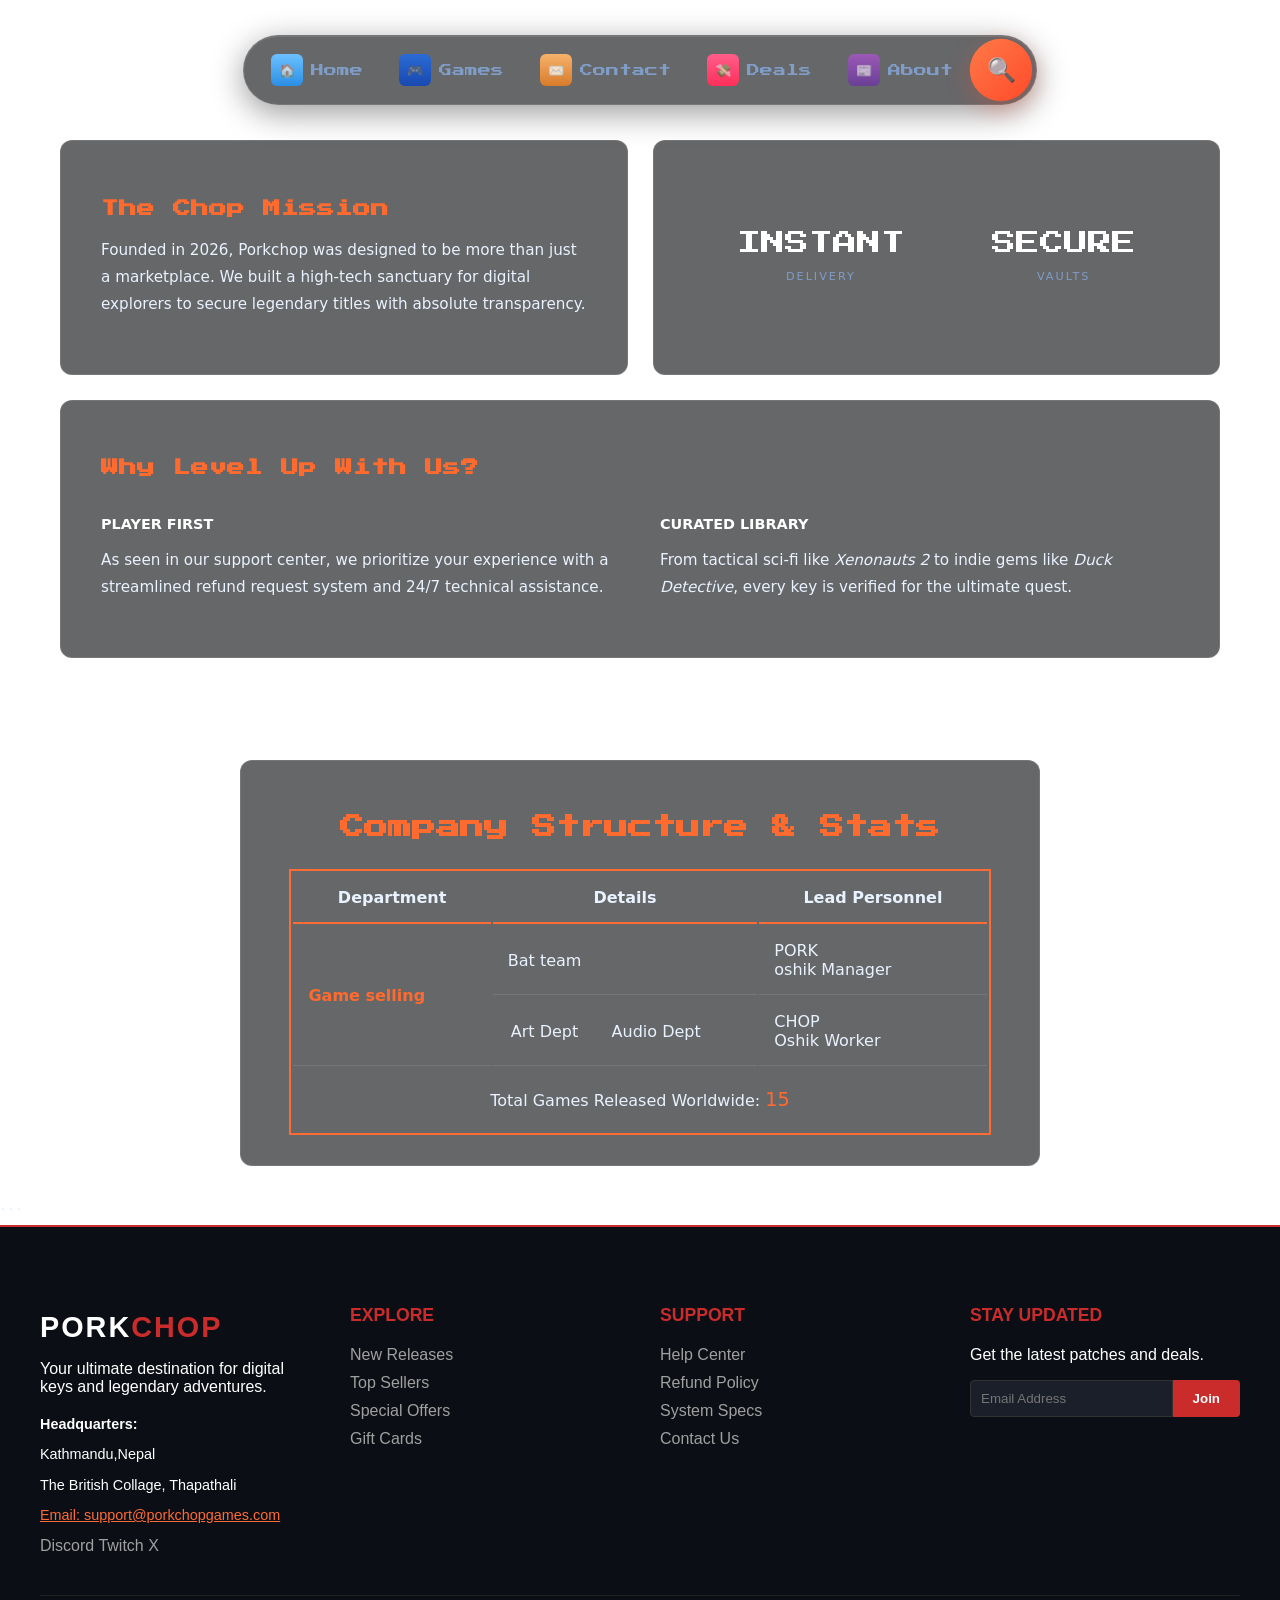
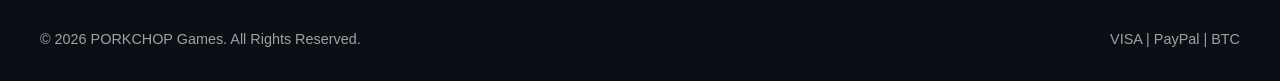
<file: html/about.html>
<!doctype html>
<html lang="en">
  <head>
    <meta charset="UTF-8" />
    <meta name="viewport" content="width=device-width, initial-scale=1.0" />
    <title>Document</title>
    <link rel="stylesheet" href="../css/style.css" />
    <link rel="stylesheet" href="../css/about.css" />
    <link rel="icon" type="image/png" href="../pic-video/logo.png" />
  </head>
  <body>
    <header class="navbar-wrapper">
      <nav class="platform-nav" aria-label="Main">
        <div class="fixed-logo">
          <a href="index.html">
            <img src="../pic-video/logo.png" alt="Logo" class="logo-img" />
          </a>
        </div>
        <a class="platform-item" href="index.html" title="Home">
          <span class="platform-icon ico-home">🏠</span>
          <span class="label">Home</span>
        </a>
        <a class="platform-item" href="gallery.html" title="Games">
          <span class="platform-icon ico-games">🎮</span>
          <span class="label">Games</span>
        </a>
        <a class="platform-item" href="contact.html" title="Contact">
          <span class="platform-icon ico-contact">✉️</span>
          <span class="label">Contact</span>
        </a>
        <a class="platform-item" href="News.html" title="Deals">
          <span class="platform-icon ico-deals">💸</span>
          <span class="label">Deals</span>
        </a>
        <a class="platform-item" href="about.html" title="About">
          <span class="platform-icon ico-upcoming">📰</span>
          <span class="label">About</span>
        </a>

        <div class="search-wrap">
          <button class="search-btn" id="searchBtn">🔍</button>
        </div>
      </nav>
    </header>
    <main class="main-content">
      <div class="about-grid">
        <div class="glass-card">
          <h3>The Chop Mission</h3>
          <p>
            Founded in 2026, Porkchop was designed to be more than just a
            marketplace. We built a high-tech sanctuary for digital explorers to
            secure legendary titles with absolute transparency.
          </p>
        </div>

        <div class="glass-card stats-box">
          <div class="stat">
            <span class="number">INSTANT</span>
            <span class="label">Delivery</span>
          </div>
          <div class="stat">
            <span class="number">SECURE</span>
            <span class="label">Vaults</span>
          </div>
        </div>

        <div class="glass-card full-width">
          <h3>Why Level Up With Us?</h3>
          <div class="features-list">
            <div class="feature-item">
              <h4>Player First</h4>
              <p>
                As seen in our support center, we prioritize your experience
                with a streamlined refund request system and 24/7 technical
                assistance.
              </p>
            </div>
            <div class="feature-item">
              <h4>Curated Library</h4>
              <p>
                From tactical sci-fi like <em>Xenonauts 2</em> to indie gems
                like <em>Duck Detective</em>, every key is verified for the
                ultimate quest.
              </p>
            </div>
          </div>
        </div>
      </div>
    </main>
    <div
      class="glass-card"
      style="max-width: 800px; margin: 40px auto; padding: 30px"
    >
      <h3 style="text-align: center; font-size: 1.5rem; margin-bottom: 30px">
        Company Structure & Stats
      </h3>

      <div style="overflow-x: auto; display: flex; justify-content: center">
        <table
          class="stats-table"
          style="margin: 0 auto; border: 2px solid #ff6b35; width: 95%"
        >
          <thead>
            <tr>
              <th style="border-bottom: 2px solid #ff6b35; padding: 15px">
                Department
              </th>
              <th style="border-bottom: 2px solid #ff6b35; padding: 15px">
                Details
              </th>
              <th style="border-bottom: 2px solid #ff6b35; padding: 15px">
                Lead Personnel
              </th>
            </tr>
          </thead>
          <tbody>
            <tr>
              <td
                rowspan="2"
                style="
                  font-weight: bold;
                  color: var(--accent);
                  border-bottom: 1px solid rgba(255, 255, 255, 0.1);
                  padding: 15px;
                "
              >
                Game selling
              </td>
              <td
                style="
                  border-bottom: 1px solid rgba(255, 255, 255, 0.1);
                  padding: 15px;
                "
              >
                Bat team
              </td>
              <td
                style="
                  border-bottom: 1px solid rgba(255, 255, 255, 0.1);
                  padding: 15px;
                "
              >
                <div class="profile-container">
                  <div class="profile-avatar">PORK</div>
                  <div class="profile-info">
                    <span class="name">oshik </span>
                    <span class="role">Manager</span>
                  </div>
                </div>
              </td>
            </tr>
            <tr>
              <td
                style="
                  border-bottom: 1px solid rgba(255, 255, 255, 0.1);
                  padding: 15px;
                "
              >
                <table class="nested-table" style="width: 100%">
                  <tr>
                    <td>Art Dept</td>
                    <td>Audio Dept</td>
                  </tr>
                </table>
              </td>
              <td
                style="
                  border-bottom: 1px solid rgba(255, 255, 255, 0.1);
                  padding: 15px;
                "
              >
                <div class="profile-container">
                  <div class="profile-avatar">CHOP</div>
                  <div class="profile-info">
                    <span class="name">Oshik</span>
                    <span class="role">Worker</span>
                  </div>
                </div>
              </td>
            </tr>
            <tr>
              <td
                colspan="3"
                class="table-footer-cell"
                style="padding: 20px; text-align: center"
              >
                Total Games Released Worldwide:
                <span style="color: var(--accent); font-size: 1.2rem">15</span>
              </td>
            </tr>
          </tbody>
        </table>
      </div>
    </div>
    ```

    <script>
      /* Your existing Search JS remains exactly the same */
      (function () {
        const searchBtn = document.getElementById("searchBtn");
        let overlay = null;
        function createOverlay() {
          overlay = document.createElement("div");
          overlay.className = "floating-search";
          overlay.innerHTML = `<input type="search" placeholder="Search games..."/><button class="close-btn">✕</button>`;
          document.body.appendChild(overlay);
          const input = overlay.querySelector("input");
          const close = overlay.querySelector(".close-btn");
          setTimeout(() => input.focus(), 120);
          close.addEventListener("click", removeOverlay);
          function onDocClick(e) {
            if (!overlay.contains(e.target) && e.target !== searchBtn)
              removeOverlay();
          }
          document.addEventListener("pointerdown", onDocClick);
          overlay._cleanup = () =>
            document.removeEventListener("pointerdown", onDocClick);
        }
        function removeOverlay() {
          if (!overlay) return;
          overlay.animate([{ opacity: 1 }, { opacity: 0 }], {
            duration: 200,
          }).onfinish = () => {
            if (overlay._cleanup) overlay._cleanup();
            overlay.remove();
            overlay = null;
          };
        }
        searchBtn.addEventListener("click", (e) => {
          e.stopPropagation();
          overlay ? removeOverlay() : createOverlay();
        });
      })();
    </script>

    <footer class="game-footer">
      <div class="footer-container">
        <div class="footer-column brand-section">
          <h2 class="footer-logo">PORK<span>CHOP</span></h2>
          <p>
            Your ultimate destination for digital keys and legendary adventures.
          </p>
          <div class="address-info" style="margin-top: 20px; font-size: 0.9rem">
            <p><strong>Headquarters:</strong></p>
            <p>Kathmandu,Nepal</p>
            <p>The British Collage, Thapathali</p>
            <p style="margin-top: 10px">
              <a
                href="mailto:support@porkchopgames.com"
                style="color: #ff6b35; text-decoration: underline"
                >Email: support@porkchopgames.com</a
              >
            </p>
          </div>

          <div class="social-icons">
            <a href="#">Discord</a>
            <a href="#">Twitch</a>
            <a href="#">X</a>
          </div>
        </div>

        <div class="footer-column">
          <h3>Explore</h3>
          <ul>
            <li><a href="gallery.html">New Releases</a></li>
            <li><a href="gallery.html">Top Sellers</a></li>
            <li><a href="gallery.html">Special Offers</a></li>
            <li><a href="gallery.html">Gift Cards</a></li>
          </ul>
        </div>

        <div class="footer-column">
          <h3>Support</h3>
          <ul>
            <li><a href="contact.html">Help Center</a></li>
            <li><a href="contact.html">Refund Policy</a></li>
            <li><a href="contact.html">System Specs</a></li>
            <li><a href="contact.html">Contact Us</a></li>
          </ul>
        </div>

        <div class="footer-column newsletter">
          <h3>Stay Updated</h3>
          <p>Get the latest patches and deals.</p>
          <form class="subscribe-form">
            <input type="email" placeholder="Email Address" />
            <button type="submit">Join</button>
          </form>
        </div>
      </div>

      <div class="footer-bottom">
        <p>&copy; 2026 PORKCHOP Games. All Rights Reserved.</p>
        <div class="payment-methods">
          <span>VISA</span> | <span>PayPal</span> | <span>BTC</span>
        </div>
      </div>
    </footer>
  </body>
</html>
</file>
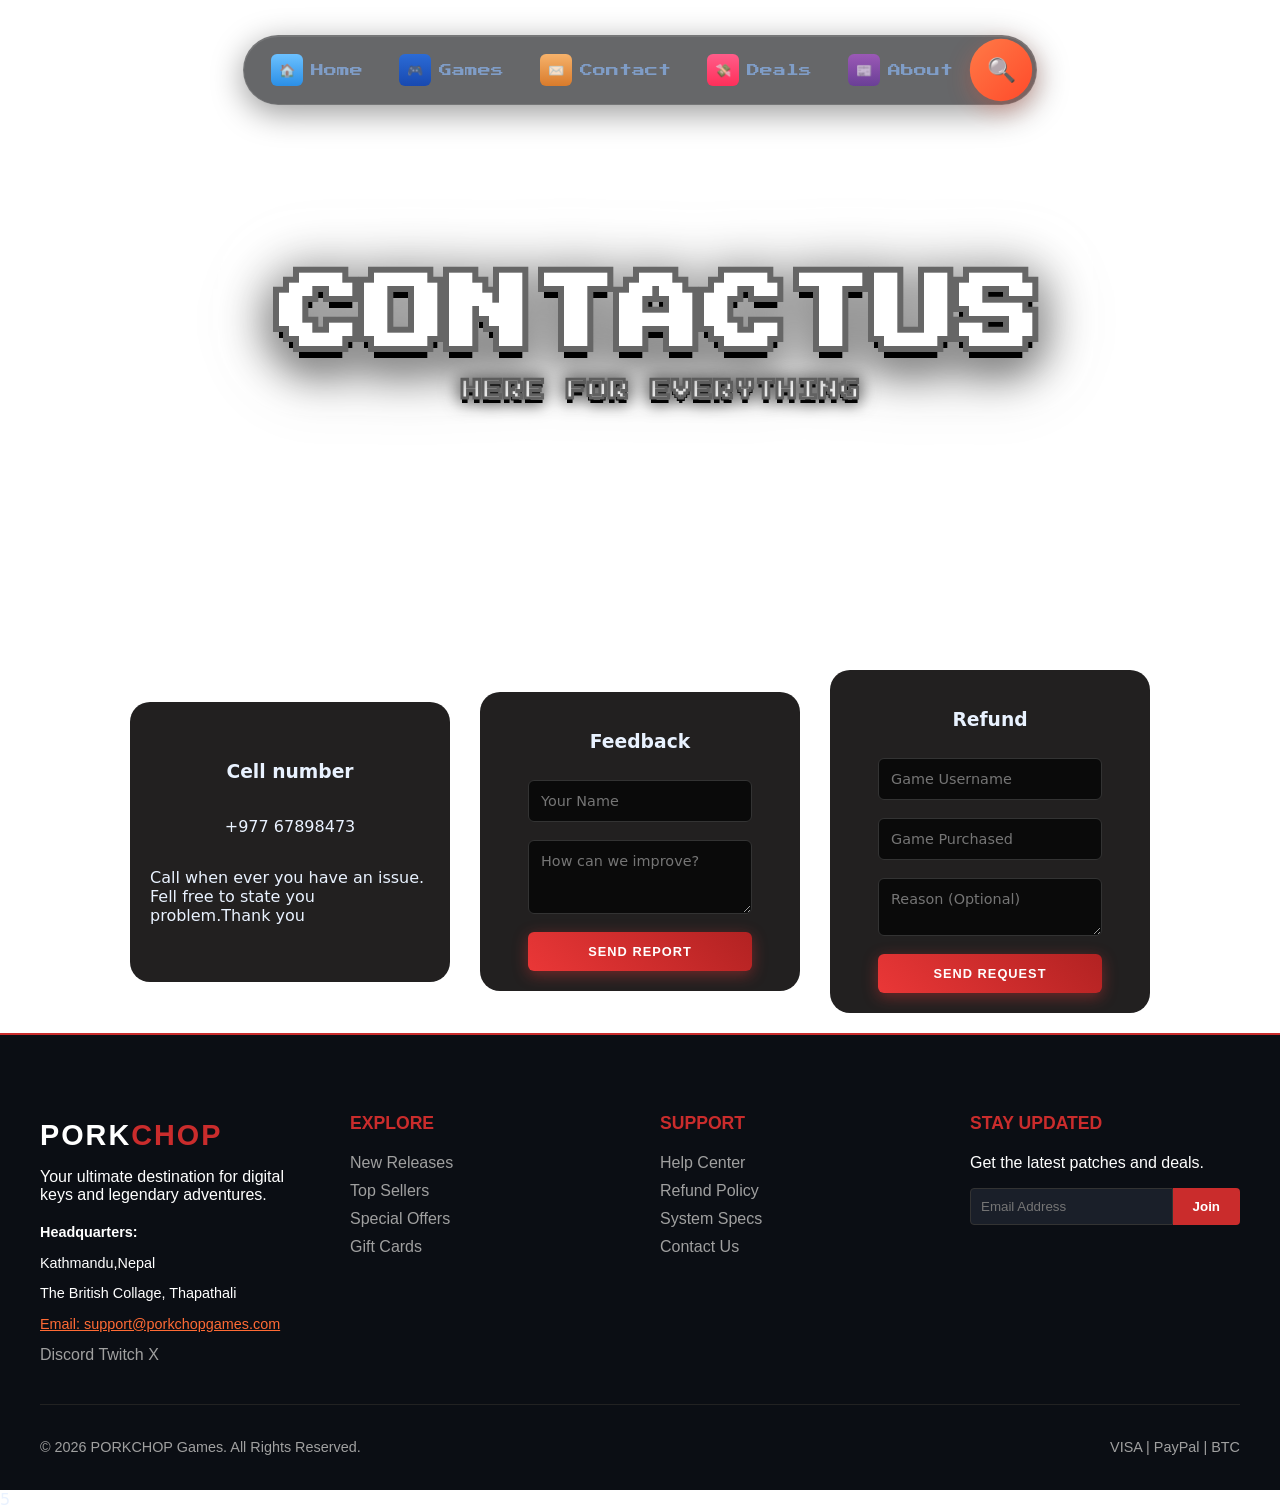
<file: html/contact.html>
<!doctype html>
<html lang="en">
  <head>
    <meta charset="UTF-8" />
    <meta name="viewport" content="width=device-width, initial-scale=1.0" />
    <title>Document</title>
    <link rel="stylesheet" href="../css/style.css" />
    <link rel="stylesheet" href="../css/contact.css">
    <link rel="icon" type="image/png" href="../pic-video/logo.png" />

  </head>
  <body>

    <header class="navbar-wrapper">
      <nav class="platform-nav" aria-label="Main">
        <div class="fixed-logo">
          <a href="index.html">
            <img src="../pic-video/logo.png" alt="Logo" class="logo-img" />
          </a>
        </div>
        <a class="platform-item" href="index.html" title="Home">
          <span class="platform-icon ico-home">🏠</span>
          <span class="label">Home</span>
        </a>
        <a class="platform-item" href="gallery.html" title="Games">
          <span class="platform-icon ico-games">🎮</span>
          <span class="label">Games</span>
        </a>
        <a class="platform-item" href="contact.html" title="Contact">
          <span class="platform-icon ico-contact">✉️</span>
          <span class="label">Contact</span>
        </a>
        <a class="platform-item" href="News.html" title="Deals">
          <span class="platform-icon ico-deals">💸</span>
          <span class="label">Deals</span>
        </a>
        <a class="platform-item" href="about.html" title="About">
          <span class="platform-icon ico-upcoming">📰</span>
          <span class="label">About</span>
        </a>

        <div class="search-wrap">
          <button class="search-btn" id="searchBtn">🔍</button>
        </div>
      </nav>
    </header>
<main class="main-content">
  <div class="banner-container">
    <h2 class="title-small"></h2>
    <h1 class="title-large" data-text="CONTACTUS">CONTACTUS</h1>
    <h3 class="subtitle">HERE FOR EVERYTHING</h3>
  </div>
</main>
    <div class="box-container">
  <div class="zoom-box box-1">
    <h3>Cell number</h3>
    <p>+977 67898473</p>
    <p>Call when ever you have an issue. Fell free to state you problem.Thank you </p>
  </div>
<div class="zoom-box box-2">
  <h3>Feedback</h3>
  <div class="form-content">
    <input type="text" class="contact-input" placeholder="Your Name">
    <textarea class="contact-input" rows="3" placeholder="How can we improve?"></textarea>
<button class="submit-btn" id="submitFeedback">Send Report</button>
  </div>
</div>

<div class="zoom-box box-4">
    <h3>Refund</h3>
    <div class="form-content">
        <input type="text" class="contact-input" placeholder="Game Username">
        <input type="text" class="contact-input" placeholder="Game Purchased">
        <textarea class="contact-input" rows="2" placeholder="Reason (Optional)"></textarea>
        <button class="submit-btn" id="submitRefund">Send Request</button>
    </div>
</div>
  </div>
</div>

    <footer class="game-footer">
      <div class="footer-container">
        <div class="footer-column brand-section">
          <h2 class="footer-logo">PORK<span>CHOP</span></h2>
          <p>
            Your ultimate destination for digital keys and legendary adventures.
          </p>
                    <div class="address-info" style="margin-top: 20px; font-size: 0.9rem">
            <p><strong>Headquarters:</strong></p>
            <p>Kathmandu,Nepal</p>
            <p>The British Collage, Thapathali</p>
            <p style="margin-top: 10px">
              <a
                href="mailto:support@porkchopgames.com"
                style="color: #ff6b35; text-decoration: underline"
                >Email: support@porkchopgames.com</a
              >
            </p>
          </div>
          <div class="social-icons">
            <a href="#">Discord</a>
            <a href="#">Twitch</a>
            <a href="#">X</a>
          </div>
        </div>
        <div class="footer-column">
          <h3>Explore</h3>
          <ul>
            <li><a href="gallery.html">New Releases</a></li>
            <li><a href="gallery.html">Top Sellers</a></li>
            <li><a href="News.html">Special Offers</a></li>
            <li><a href="News.html">Gift Cards</a></li>
          </ul>
        </div>

        <div class="footer-column">
          <h3>Support</h3>
          <ul>
            <li><a href="contact.html">Help Center</a></li>
            <li><a href="contact.html">Refund Policy</a></li>
            <li><a href="contact.html">System Specs</a></li>
            <li><a href="contact.html">Contact Us</a></li>
          </ul>
        </div>

        <div class="footer-column newsletter">
          <h3>Stay Updated</h3>
          <p>Get the latest patches and deals.</p>
          <form class="subscribe-form">
            <input type="email" placeholder="Email Address" />
            <button type="submit">Join</button>
          </form>
        </div>
      </div>

      <div class="footer-bottom">
        <p>&copy; 2026 PORKCHOP Games. All Rights Reserved.</p>
        <div class="payment-methods">
          <span>VISA</span> | <span>PayPal</span> | <span>BTC</span>
        </div>
      </div>
    </footer>

    <script>
      /* Your existing Search JS remains exactly the same */
      (function () {
        const searchBtn = document.getElementById("searchBtn");
        let overlay = null;
        function createOverlay() {
          overlay = document.createElement("div");
          overlay.className = "floating-search";
          overlay.innerHTML = `<input type="search" placeholder="Search games..."/><button class="close-btn">✕</button>`;
          document.body.appendChild(overlay);
          const input = overlay.querySelector("input");
          const close = overlay.querySelector(".close-btn");
          setTimeout(() => input.focus(), 120);
          close.addEventListener("click", removeOverlay);
          function onDocClick(e) {
            if (!overlay.contains(e.target) && e.target !== searchBtn)
              removeOverlay();
          }
          document.addEventListener("pointerdown", onDocClick);
          overlay._cleanup = () =>
            document.removeEventListener("pointerdown", onDocClick);
        }
        function removeOverlay() {
          if (!overlay) return;
          overlay.animate([{ opacity: 1 }, { opacity: 0 }], {
            duration: 200,
          }).onfinish = () => {
            if (overlay._cleanup) overlay._cleanup();
            overlay.remove();
            overlay = null;
          };
        }
        searchBtn.addEventListener("click", (e) => {
          e.stopPropagation();
          overlay ? removeOverlay() : createOverlay();
        });
      })();

      document.querySelectorAll(".video-container").forEach((container) => {
        const video = container.querySelector(".hover-video");

        container.addEventListener("mouseenter", () => {
          video.play().catch((error) => {
            console.log("Autoplay prevented:", error);
          });
        });

        container.addEventListener("mouseleave", () => {
          video.pause();
          video.currentTime = 0; // Optional: Reset video to start
        });
      });
    </script>

<script>
function handleFormSubmit(buttonId, boxClass) {
  const btn = document.getElementById(buttonId);
  if (!btn) return;

  btn.addEventListener("click", function() {
    // This finds ALL input and textarea elements within the box
    const inputs = document.querySelectorAll(`${boxClass} input, ${boxClass} textarea`);
    
    // Check if at least one field has text
    let hasContent = false;
    inputs.forEach(input => {
      if (input.value.trim() !== "") {
        hasContent = true;
      }
    });

    if (hasContent) {
      // 1. Success Alert
      alert("summit seccesfull");

      // 2. Clear all fields
      inputs.forEach(input => input.value = "");

      // 3. Button Animation
      const originalText = this.innerText;
      this.innerText = "SUCCESS ✓";
      const originalBg = this.style.background;
      this.style.background = "#2ecc71";

      setTimeout(() => {
        this.innerText = originalText;
        this.style.background = originalBg;
      }, 2000);
    } else {
      // If everything is empty
      alert("Please add text before submitting.");
    }
  });
}

// Initialize for your specific boxes
handleFormSubmit("submitFeedback", ".box-2");
handleFormSubmit("submitRefund", ".box-4");
</script>
</html>
5
</file>
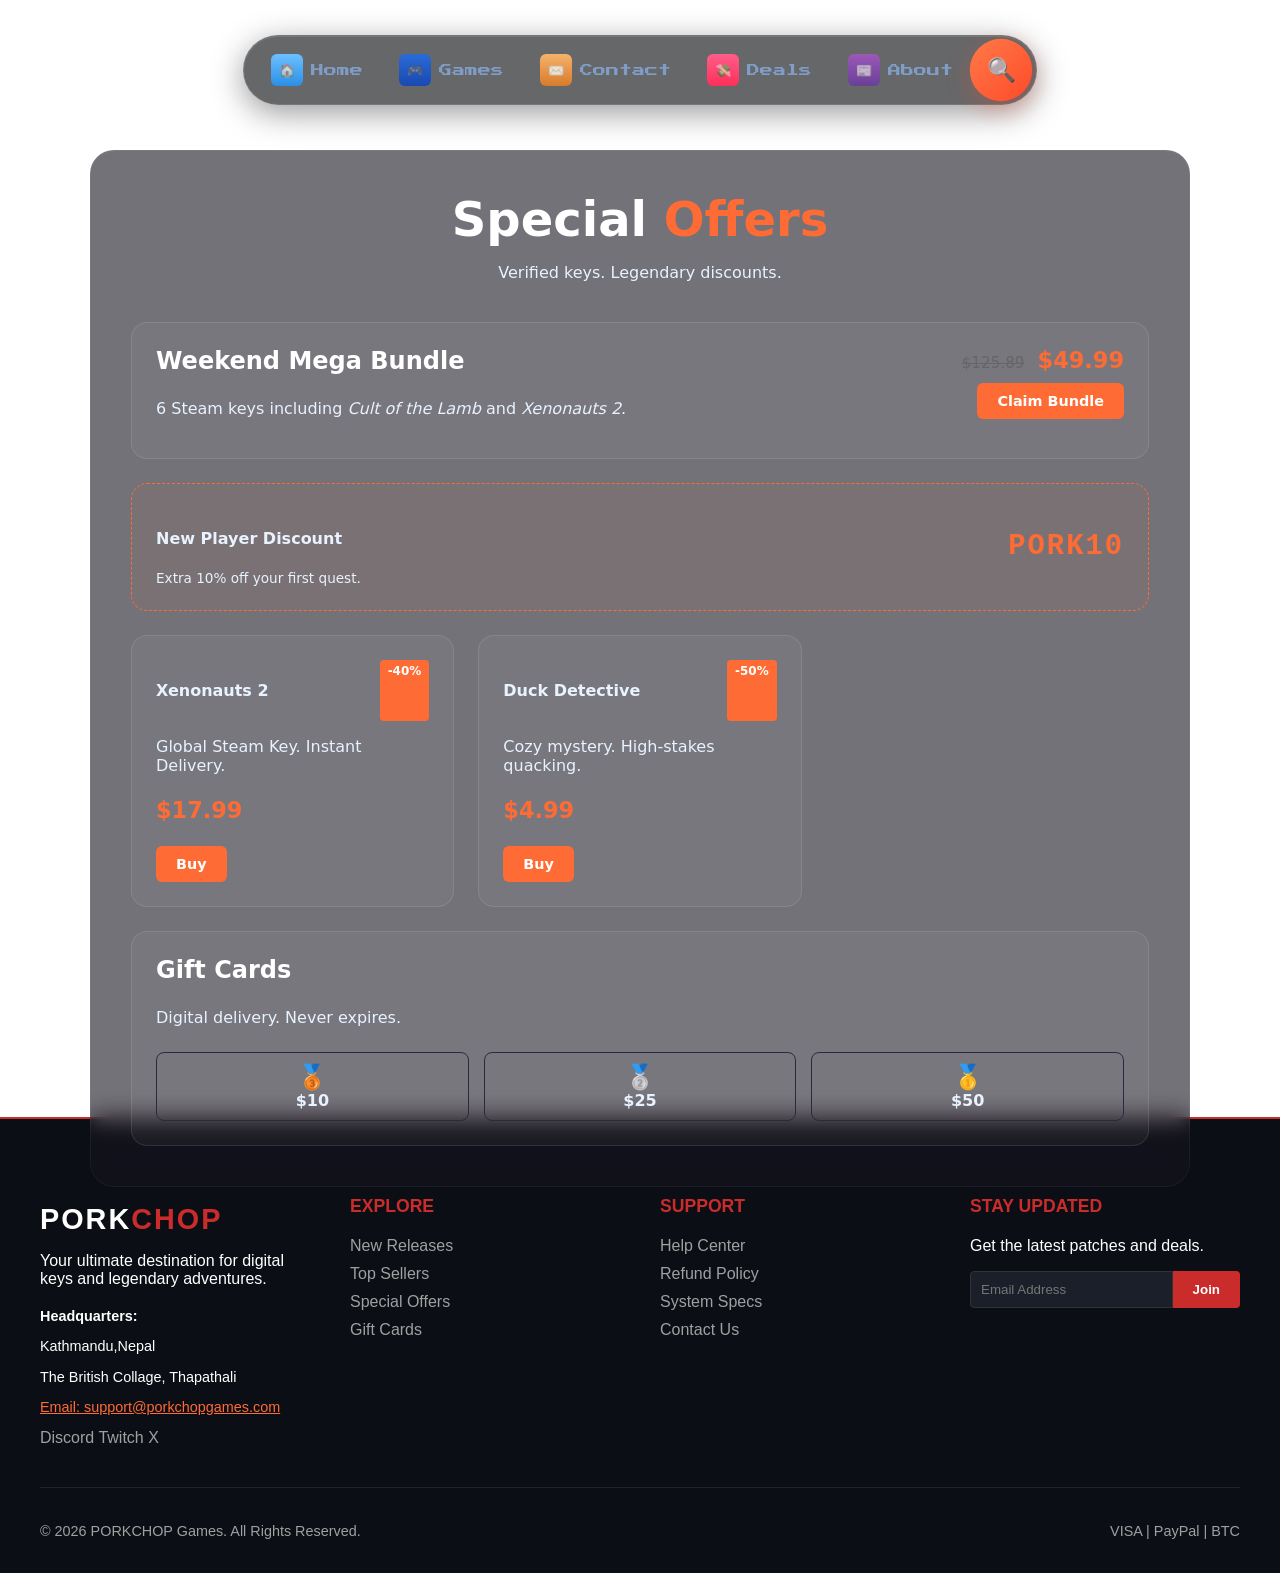
<file: html/News.html>
<!doctype html>
<html lang="en">
  <head>
    <meta charset="UTF-8" />
    <meta name="viewport" content="width=device-width, initial-scale=1.0" />
    <title>Document</title>
    <link rel="stylesheet" href="../css/style.css" />
    <link rel="stylesheet" href="../css/news.css" />
    <link rel="icon" type="image/png" href="../pic-video/logo.png" />
  </head>
  <body>
    <header class="navbar-wrapper">
      <nav class="platform-nav" aria-label="Main">
        <div class="fixed-logo">
          <a href="index.html">
            <img src="../pic-video/logo.png" alt="Logo" class="logo-img" />
          </a>
        </div>
        <a class="platform-item" href="index.html" title="Home">
          <span class="platform-icon ico-home">🏠</span>
          <span class="label">Home</span>
        </a>
        <a class="platform-item" href="gallery.html" title="Games">
          <span class="platform-icon ico-games">🎮</span>
          <span class="label">Games</span>
        </a>
        <a class="platform-item" href="contact.html" title="Contact">
          <span class="platform-icon ico-contact">✉️</span>
          <span class="label">Contact</span>
        </a>
        <a class="platform-item" href="n" title="Deals">
          <span class="platform-icon ico-deals">💸</span>
          <span class="label">Deals</span>
        </a>
        <a class="platform-item" href="about.html" title="About">
          <span class="platform-icon ico-upcoming">📰</span>
          <span class="label">About</span>
        </a>

        <div class="search-wrap">
          <button class="search-btn" id="searchBtn">🔍</button>
        </div>
      </nav>
    </header>
    <main class="main-content">
      <section class="deals-hero">
        <h1>Special <span>Offers</span></h1>
        <p>Verified keys. Legendary discounts.</p>
      </section>

      <div class="about-grid">
        <div class="glass-card full-width">
          <div
            style="
              display: flex;
              justify-content: space-between;
              align-items: flex-start;
              flex-wrap: wrap;
              gap: 20px;
            "
          >
            <div>
              <h3>Weekend Mega Bundle</h3>
              <p>
                6 Steam keys including <em>Cult of the Lamb</em> and
                <em>Xenonauts 2</em>.
              </p>
            </div>
            <div style="text-align: right">
              <span class="old-price">$125.89</span>
              <span class="price-tag">$49.99</span>
              <br />
              <a
                href="gallery.html"
                class="btn-action"
                style="display: inline-block; margin-top: 10px"
                >Claim Bundle</a
              >
            </div>
          </div>
        </div>

        <div class="glass-card promo-section full-width">
          <div>
            <h4>New Player Discount</h4>
            <p style="margin: 0; font-size: 0.85rem">
              Extra 10% off your first quest.
            </p>
          </div>
          <div class="promo-code">PORK10</div>
        </div>

        <div class="glass-card">
          <div style="display: flex; justify-content: space-between">
            <h4>Xenonauts 2</h4>
            <span class="discount-badge">-40%</span>
          </div>
          <p>Global Steam Key. Instant Delivery.</p>
          <p class="price-tag">$17.99</p>
          <a href="gallery.html" class="btn-action">Buy</a>
        </div>

        <div class="glass-card">
          <div style="display: flex; justify-content: space-between">
            <h4>Duck Detective</h4>
            <span class="discount-badge">-50%</span>
          </div>
          <p>Cozy mystery. High-stakes quacking.</p>
          <p class="price-tag">$4.99</p>
          <a href="gallery.html" class="btn-action">Buy</a>
        </div>

        <div class="glass-card full-width">
          <h3>Gift Cards</h3>
          <p>Digital delivery. Never expires.</p>
          <div class="gc-grid">
            <div
              style="
                text-align: center;
                padding: 10px;
                border: 1px solid #2a2a3e;
                border-radius: 8px;
              "
            >
              <div style="font-size: 1.5rem">🥉</div>
              <strong>$10</strong>
            </div>
            <div
              style="
                text-align: center;
                padding: 10px;
                border: 1px solid #2a2a3e;
                border-radius: 8px;
              "
            >
              <div style="font-size: 1.5rem">🥈</div>
              <strong>$25</strong>
            </div>
            <div
              style="
                text-align: center;
                padding: 10px;
                border: 1px solid #2a2a3e;
                border-radius: 8px;
              "
            >
              <div style="font-size: 1.5rem">🥇</div>
              <strong>$50</strong>
            </div>
          </div>
        </div>
      </div>
    </main>

    <script>
      /* Your existing Search JS remains exactly the same */
      (function () {
        const searchBtn = document.getElementById("searchBtn");
        let overlay = null;
        function createOverlay() {
          overlay = document.createElement("div");
          overlay.className = "floating-search";
          overlay.innerHTML = `<input type="search" placeholder="Search games..."/><button class="close-btn">✕</button>`;
          document.body.appendChild(overlay);
          const input = overlay.querySelector("input");
          const close = overlay.querySelector(".close-btn");
          setTimeout(() => input.focus(), 120);
          close.addEventListener("click", removeOverlay);
          function onDocClick(e) {
            if (!overlay.contains(e.target) && e.target !== searchBtn)
              removeOverlay();
          }
          document.addEventListener("pointerdown", onDocClick);
          overlay._cleanup = () =>
            document.removeEventListener("pointerdown", onDocClick);
        }
        function removeOverlay() {
          if (!overlay) return;
          overlay.animate([{ opacity: 1 }, { opacity: 0 }], {
            duration: 200,
          }).onfinish = () => {
            if (overlay._cleanup) overlay._cleanup();
            overlay.remove();
            overlay = null;
          };
        }
        searchBtn.addEventListener("click", (e) => {
          e.stopPropagation();
          overlay ? removeOverlay() : createOverlay();
        });
      })();
    </script>

    <footer class="game-footer">
      <div class="footer-container">
        <div class="footer-column brand-section">
          <h2 class="footer-logo">PORK<span>CHOP</span></h2>
          <p>
            Your ultimate destination for digital keys and legendary adventures.
          </p>

          <div class="address-info" style="margin-top: 20px; font-size: 0.9rem">
            <p><strong>Headquarters:</strong></p>
            <p>Kathmandu,Nepal</p>
            <p>The British Collage, Thapathali</p>
            <p style="margin-top: 10px">
              <a
                href="mailto:support@porkchopgames.com"
                style="color: #ff6b35; text-decoration: underline"
                >Email: support@porkchopgames.com</a
              >
            </p>
          </div>
          <div class="social-icons">
            <a href="#">Discord</a>
            <a href="#">Twitch</a>
            <a href="#">X</a>
          </div>
        </div>
        <div class="footer-column">
          <h3>Explore</h3>
          <ul>
            <li><a href="gallery.html">New Releases</a></li>
            <li><a href="gallery.html">Top Sellers</a></li>
            <li><a href="News.html">Special Offers</a></li>
            <li><a href="News.html">Gift Cards</a></li>
          </ul>
        </div>

        <div class="footer-column">
          <h3>Support</h3>
          <ul>
            <li><a href="contact.html">Help Center</a></li>
            <li><a href="contact.html">Refund Policy</a></li>
            <li><a href="contact.html">System Specs</a></li>
            <li><a href="contact.html">Contact Us</a></li>
          </ul>
        </div>

        <div class="footer-column newsletter">
          <h3>Stay Updated</h3>
          <p>Get the latest patches and deals.</p>
          <form class="subscribe-form">
            <input type="email" placeholder="Email Address" />
            <button type="submit">Join</button>
          </form>
        </div>
      </div>

      <div class="footer-bottom">
        <p>&copy; 2026 PORKCHOP Games. All Rights Reserved.</p>
        <div class="payment-methods">
          <span>VISA</span> | <span>PayPal</span> | <span>BTC</span>
        </div>
      </div>
    </footer>
  </body>
</html>
</file>
<file: css/style.css>
/* ===== 1. CORE SETUP & VARIABLES ===== */
@import url("https://fonts.googleapis.com/css2?family=Press+Start+2P&display=swap");

:root {
  --bg-glass: rgba(20, 22, 26, 0.65);
  --accent: #ff6b2f;
  --text: #e9f2ff;
  --muted: rgba(138, 180, 239, 0.7);
  --mirror-blur: 20px;
  --font-pixel: "Press Start 2P", cursive;
}

* {
  box-sizing: border-box;
}

body {
  margin: 0;
  padding: 0;
  background: transparent !important;
  background: #222121;
  .gallery {
    display: grid;
    /* Creates 3 columns. Change 1fr to 400px if you want fixed widths */
    grid-template-columns: repeat(3, 1fr);
    gap: 20px;
    padding: 50px;
  }

  /* Common Card Style */
  .card {
    position: relative; /* This is the "Anchor" that allows moving */
    width: 370px;
    color: black;
  }

  /* --- MANUAL CONTROLS START HERE --- */

  .pos-1 {
    grid-column: 1; /* First Column */
    grid-row: 1; /* First Row */
    top: 20px; /* Move it down 20px */
    left: 10px; /* Move it right 10px */
  }

  .pos-2 {
    grid-column: 2; /* Middle Column */
    grid-row: 2; /* Second Row */
    top: 100px; /* Move it down 100px */
    left: -50px; /* Move it left 50px */
  }
  .pos-3 {
    grid-column: 2.5; /* Middle Column */
    grid-row: 3; /* Second Row */
    top: 170px; /* Move it down 100px */
    left: -20px; /* Move it left 50px */
  }

  /* --- MANUAL CONTROLS END HERE --- */

  .video-container {
    position: relative;
    width: 370px;
    height: 250px;
    overflow: hidden;
    cursor: pointer;
    border-radius: 12px;
    background: #000; /* Keeps it clean if image loads slow */
  }

  .thumbnail,
  .hover-video {
    width: 100%;
    height: 100%;
    object-fit: cover;
    display: block;
    transition:
      opacity 0.5s ease,
      transform 0.5s ease;
  }

  .hover-video {
    position: absolute;
    top: 0;
    left: 0;
    opacity: 0;
  }

  .video-container:hover .hover-video {
    opacity: 1;
    transform: scale(1.05);
  }

  .video-container:hover .thumbnail {
    opacity: 0;
  }

  color: var(--text);
  overflow-x: hidden;
  font-family: Inter, system-ui, sans-serif;
  min-height: 100vh;
}
/* ===== 2. THE MIRROR NAVBAR (PINNED TO TOP) ===== */
.navbar {
  width: 100%;
  display: flex;
  justify-content: center;
  padding: 20px;
  z-index: 1000;
}

.platform-nav {
  display: flex;
  align-items: center;
  gap: 12px;
  background: var(--bg-glass);
  padding: 10px 16px;
  border-radius: 999px;
  z-index: 1000;
  /* FIXED POSITIONING */
  position: fixed;
  top: 35px;
  left: 50%; /* Start at the horizontal center */
  transform: translateX(
    -50%
  ); /* Pull it back by half its own width to center it */

  /* RESPONSIVE WIDTH */
  width: 90%; /* Occupy 90% of the screen on small displays */
  max-width: 794px; /* But never get wider than 780px on big displays */

  backdrop-filter: blur(var(--mirror-blur)) saturate(180%);
  -webkit-backdrop-filter: blur(var(--mirror-blur)) saturate(180%);
  border: 1px solid rgba(255, 255, 255, 0.1);
  box-shadow:
    0 8px 32px rgba(0, 0, 0, 0.4),
    inset 0 1px 0 rgba(255, 255, 255, 0.1);

  /* Keep your animation, but note the updated transform below */
  animation: navEntrance 0.6s cubic-bezier(0.22, 0.9, 0.36, 1);
}
.fixed-logo {
  position: fixed;
  top: -16px; /* Distance from top */
  left: -465px; /* Distance from left */
  z-index: 2000; /* Higher than navbar and gallery */
}

.logo-img {
  height: 100px; /* Adjust size as needed */
  width: auto;
  filter: drop-shadow(
    0 0 10px rgba(0, 0, 0, 0.5)
  ); /* Makes it pop against video */
  transition: transform 0.3s ease;
}

.logo-img:hover {
  transform: scale(1.1);
}

/* Since the logo is now on the far left, you might want to 
   add padding to your navbar links so they don't overlap 
*/
.platform-nav {
  padding-left: 15px; /* Pushes links to the right to clear the logo */
}

/* Ensure gallery doesn't hide behind the fixed logo */
.home-gallery {
  position: relative;
  z-index: 10;
}
.platform-item {
  display: flex;
  align-items: center;
  gap: 8px;
  padding: 8px 12px;
  border-radius: 8px;
  color: var(--muted);
  text-decoration: none;
  font-family: var(--font-pixel);
  font-size: 13px;
  transition: all 0.3s ease;
}

.platform-item:hover {
  color: #fff;
  background: rgba(255, 255, 255, 0.05);
}

.platform-icon {
  width: 32px;
  height: 32px;
  display: grid;
  place-items: center;
  border-radius: 6px;
  background: rgba(255, 255, 255, 0.1);
  transition: transform 0.3s cubic-bezier(0.175, 0.885, 0.32, 1.275);
}

.platform-item:hover .platform-icon {
  transform: translateY(-4px) rotate(-6deg) scale(1.1);
}

/* Icons Gradients */
.ico-home {
  background: linear-gradient(180deg, #6cc1ff, #2b8fe6);
}
.ico-games {
  background: linear-gradient(180deg, #2b6bd6, #1849b0);
}
.ico-contact {
  background: linear-gradient(180deg, #f6b26b, #d97b2b);
}
.ico-deals {
  background: linear-gradient(180deg, #ff5d8a, #ff2f5a);
}
.ico-upcoming {
  background: linear-gradient(180deg, #9b59b6, #6a3f96);
}

/* ===== 3. CENTERED CONTENT ===== */

.floating-search {
  position: fixed;
  left: 50%;
  top: 24px;
  transform: translateX(-50%);
  z-index: 9999;
  display: flex;
  gap: 8px;
  align-items: center;
  padding: 8px;
  min-width: 320px;
  max-width: 720px;
  border-radius: 999px;

  /* UPDATED TO GRAY */
  background: rgba(45, 45, 45, 0.9);
  backdrop-filter: blur(12px);
  border: 1px solid rgba(255, 255, 255, 0.1);
  box-shadow: 0 10px 40px rgba(0, 0, 0, 0.6);

  animation: searchEntrance 280ms cubic-bezier(0.22, 0.9, 0.36, 1) both;
}

.floating-search input {
  flex: 1;
  border: 0;
  padding: 12px 16px;
  border-radius: 999px;
  /* DARKER GRAY FOR INPUT */
  background: rgba(0, 0, 0, 0.2);
  color: #ffffff;
  font-size: 14px;
  outline: none;
}

.floating-search .close-btn {
  border: 0;
  background: transparent;
  color: #999;
  font-size: 18px;
  cursor: pointer;
  padding-right: 10px;
}

.floating-search .close-btn:hover {
  color: white;
}

/* ===== 5. ANIMATIONS & RESPONSIVE ===== */
@keyframes slideDown {
  from {
    opacity: 0;
    transform: translateY(-50px);
  }
  to {
    opacity: 1;
    transform: translateY(0);
  }
}
@keyframes slideUp {
  from {
    opacity: 0;
    transform: translateY(50px);
  }
  to {
    opacity: 1;
    transform: translateY(0);
  }
}
@keyframes navEntrance {
  from {
    opacity: 0;
    /* Maintain the -50% centering while moving it up/down */
    transform: translateX(-50%) translateY(-20px);
  }
  to {
    opacity: 1;
    transform: translateX(-50%) translateY(0);
  }
}
@keyframes searchEntrance {
  from {
    transform: translateX(-50%) translateY(-10px);
    opacity: 0;
  }
  to {
    transform: translateX(-50%) translateY(0);
    opacity: 1;
  }
}
@keyframes gentleFloat {
  0%,
  100% {
    transform: translateY(0px);
  }
  50% {
    transform: translateY(-12px);
  }
}

@media (max-width: 520px) {
  .platform-item span.label {
    display: none;
  }
  .title-large {
    font-size: 2.5rem;
  }
  .title-small {
    font-size: 1.5rem;
  }
  .floating-search {
    left: 12px;
    right: 12px;
    transform: none;
    top: 12px;
    min-width: auto;
  }
}

.search-btn {
  width: 48px;
  height: 48px;
  border-radius: 50%;
  border: 0;
  background: linear-gradient(135deg, #ff7a47, #ff4a2a);
  box-shadow: 0 6px 18px rgba(255, 74, 42, 0.28);
  color: white;
  cursor: pointer;
  font-size: 18px;
  transform: scale(1.3); /* bigger visually */
  transform-origin: center;
  transition: transform 0.22s;
}

:root {
  --bg-color: #0b0e14;
  --accent-color: rgb(202, 44, 44); /* Neon Purple */
  --text-main: #ffffff;
  --text-muted: #a0a0a0;
  --nav-hover: #c084fc;
}

.game-footer {
  background-color: var(--bg-color);
  color: var(--text-main);
  padding: 60px 20px 20px;
  font-family: "Segoe UI", sans-serif;
  border-top: 2px solid var(--accent-color);
  z-index: 1000;
}

.footer-container {
  max-width: 1200px;
  margin: 0 auto;
  display: flex;
  flex-wrap: wrap;
  justify-content: space-between;
  gap: 40px;
}

.footer-column {
  flex: 1;
  min-width: 200px;
}

.footer-logo {
  font-size: 1.8rem;
  letter-spacing: 2px;
  margin-bottom: 15px;
}

.footer-logo span {
  color: var(--accent-color);
}

.footer-column h3 {
  margin-bottom: 20px;
  font-size: 1.1rem;
  text-transform: uppercase;
  color: var(--accent-color);
}

.footer-column ul {
  list-style: none;
  padding: 0;
}

.footer-column ul li {
  margin-bottom: 10px;
}

.footer-column a {
  color: var(--text-muted);
  text-decoration: none;
  transition: color 0.3s ease;
}

.footer-column a:hover {
  color: var(--nav-hover);
}

/* Newsletter Styles */
.subscribe-form {
  display: flex;
  margin-top: 15px;
}

.subscribe-form input {
  padding: 10px;
  background: #1a1f29;
  border: 1px solid #333;
  color: white;
  border-radius: 4px 0 0 4px;
  outline: none;
  width: 100%;
}

.subscribe-form button {
  padding: 10px 20px;
  background: var(--accent-color);
  border: none;
  color: white;
  font-weight: bold;
  cursor: pointer;
  border-radius: 0 4px 4px 0;
}

/* Bottom Bar */
.footer-bottom {
  max-width: 1200px;
  margin: 40px auto 0;
  padding-top: 20px;
  border-top: 1px solid #222;
  display: flex;
  justify-content: space-between;
  align-items: center;
  color: var(--text-muted);
  font-size: 0.9rem;
}

@media (max-width: 768px) {
  .footer-bottom {
    flex-direction: column;
    gap: 20px;
    text-align: center;
  }
}
</file>
<file: css/about.css>
/* about.css - Specific styling for the About Us page */

.main-content {
  padding-top: 100px; /* Adjust this value based on your navbar's height */
  min-height: 80vh; /* Keeps the footer at the bottom on short pages */
}
.about-grid {
  display: grid;
  grid-template-columns: repeat(auto-fit, minmax(300px, 1fr));
  gap: 25px; /* Adjust this to match the exact gap in your gallery */
  padding: 40px 20px; /* Space around the entire grid */
  max-width: 1200px; /* Keeps the content centered and readable */
  margin: 0 auto; /* Centers the grid on the page */
}

.glass-card {
  background: var(--bg-glass);
  backdrop-filter: blur(var(--mirror-blur));
  -webkit-backdrop-filter: blur(var(--mirror-blur));
  border: 1px solid rgba(255, 255, 255, 0.1);
  padding: 40px;
  border-radius: 12px;
  transition: transform 0.3s ease;
}

.glass-card:hover {
  transform: translateY(-5px);
  border-color: var(--accent);
}

.glass-card h3 {
  font-family: var(--font-pixel);
  color: var(--accent);
  font-size: 1.1rem;
  margin-bottom: 20px;
}

.glass-card p {
  line-height: 1.8;
  color: var(--text);
  font-size: 0.95rem;
}

/* Stats Styling */
.stats-box {
  display: flex;
  justify-content: space-around;
  align-items: center;
  text-align: center;
}

.stat .number {
  display: block;
  font-family: var(--font-pixel);
  font-size: 1.5rem;
  color: #fff;
  margin-bottom: 10px;
}

.stat .label {
  color: var(--muted);
  text-transform: uppercase;
  letter-spacing: 2px;
  font-size: 0.7rem;
}

/* Feature Layout */
.full-width {
  grid-column: span 2;
}

.features-list {
  display: grid;
  grid-template-columns: 1fr 1fr;
  gap: 40px;
  margin-top: 20px;
}

.feature-item h4 {
  color: #fff;
  margin-bottom: 10px;
  text-transform: uppercase;
  font-size: 0.9rem;
}

/* Mobile Responsiveness */
@media (max-width: 768px) {
  /* about.css */

  .about-grid {
    display: grid;
    grid-template-columns: repeat(2, 1fr);
    gap: 30px;
    max-width: 1100px;
    /* Changed from -40px to a positive value or 0 */
    margin: 40px auto 80px;
    padding: 0 20px;
  }
  .full-width {
    grid-column: span 1;
  }
  .features-list {
    grid-template-columns: 1fr;
  }
}
</file>
<file: css/contact.css>
.main-content {
  height: 100vh;
  width: 100%;
  display: flex;

  /* POSITIONING CONTROLS */
  /* Change 'center' to 'flex-start' (left/top) or 'flex-end' (right/bottom) */
  justify-content: center; /* Horizontal position */
  align-items: center; /* Vertical position */
  text-align: center;
  position: relative;
}

.banner-container {
  font-family: var(--font-pixel);
  z-index: 10;
  position: relative;
  top: -120px;
  left: 21px;
  /* Removed gentleFloat animation to stop bouncing */
}

.title-small {
  color: #ffffff;
  font-size: 2.5rem;
  margin: 0 0 15px 0;
  letter-spacing: 3px;
  -webkit-text-stroke: 4px #666666;
  text-shadow:
    0px 6px 0px #000000,
    0 0 20px rgba(234, 55, 55, 0.6);
  /* Optional: Keep or remove slideDown for the initial entrance */
  animation: slideDown 0.6s ease-out;
  filter: drop-shadow(0 0 10px rgba(0, 0, 0, 0.8));
}

.title-large {
  position: relative;
  font-size: 5rem;
  margin: 10px 0 25px 0;
  letter-spacing: 5px;
  color: #ffffff;
  z-index: 1;
  animation: slideUp 0.8s ease-out 0.2s backwards;
  filter: drop-shadow(0 0 25px rgba(255, 255, 255, 0.6))
    drop-shadow(0 10px 20px rgba(0, 0, 0, 0.8));
}

.title-large::before {
  content: attr(data-text);
  position: absolute;
  left: 0;
  top: 0;
  z-index: -1;
  width: 100%;
  -webkit-text-stroke: 12px #666666;
  text-shadow: 0px 12px 0px #000000;
}

.subtitle {
  color: #ffffff;
  font-size: 1.2rem;
  margin: 0;
  letter-spacing: 2px;
  -webkit-text-stroke: 3px #666666;
  text-shadow:
    0px 5px 0px #000000,
    0 0 15px rgba(255, 255, 255, 0.5);
  animation: slideUp 0.8s ease-out 0.4s backwards;
  filter: drop-shadow(0 0 8px rgba(0, 0, 0, 0.8));
}

/* Container to hold the boxes */
/* Replace your .box-container and individual .box-1, .box-2, etc. styles */

/* Centers the entire collection of boxes */
.box-container {
  display: flex;
  flex-wrap: wrap;
  justify-content: center; /* Horizontal center */
  align-items: center; /* Vertical center */
  gap: 30px;
  max-width: 1200px;
  margin: 0 auto; /* Centers the container itself */
  padding: 20px;
  margin-top: -250px;
}

/* Base style for all boxes */
.zoom-box {
  width: 320px;
  min-height: 280px;
  background-color: #222020;
  border-radius: 20px;
  display: flex;
  flex-direction: column;
  justify-content: center;
  align-items: center;
  padding: 20px;
  transition: transform 0.4s cubic-bezier(0.175, 0.885, 0.32, 1.275);
  /* Remove 'position: relative', 'top', and 'left' from here */
}

/* Remove your old .box-1, .box-2, .box-3, .box-4 positioning rules! */
.box-1,
.box-2,
.box-4 {
  top: -90px !important;
  left: 0 !important;
}

/* Adjust hover scale - 2.7x is very large, 1.5x - 1.8x usually looks cleaner */
.zoom-box:hover {
  transform: scale(1.5);
  z-index: 100;
  box-shadow: 0 0 30px rgba(234, 55, 55, 0.4);
}

.form-content {
  display: flex;
  flex-direction: column;
  gap: 10px;
  width: 80%;
  margin-top: 10px;
}

/* Style the Inputs and Textarea */
.contact-input {
  width: 100%;
  padding: 8px;
  border-radius: 8px;
  border: 1px solid #444;
  background: #111;
  color: white;
  font-family: inherit;
  font-size: 0.7rem; /* Smaller font because the box scales up 2.7x */
  outline: none;
  transition: border-color 0.3s;
}

.contact-input:focus {
  border-color: #ea3737; /* Matches your title glow color */
}

/* Style the Submit Button */
.submit-btn {
  background: #ea3737;
  color: white;
  border: none;
  padding: 8px;
  border-radius: 5px;
  cursor: pointer;
  font-weight: bold;
  font-size: 0.6rem;
  text-transform: uppercase;
  transition: background 0.3s;
}

.submit-btn:hover {
  background: #ff4d4d;
}

/* Fix for Box 2 specifically during zoom */
.box-2:hover .contact-input,
.box-2:hover .submit-btn {
  cursor: text; /* Ensures user knows they can type */
}
.contact-input {
  width: 100%;
  padding: 12px;
  margin-bottom: 8px;
  border-radius: 6px;
  border: 1px solid #333;
  background: #0a0a0a;
  color: #fff;
  font-size: 0.9rem; /* Increased size for better readability */
  transition: all 0.3s ease;
}

.submit-btn {
  width: 100%;
  padding: 12px;
  font-size: 0.8rem;
  letter-spacing: 1px;
  border-radius: 6px;
  background: linear-gradient(
    45deg,
    #ea3737,
    #b22222
  ); /* Gradient looks more modern */
  box-shadow: 0 4px 15px rgba(234, 55, 55, 0.4);
}
</file>
<file: css/news.css>
/* ── Layout & Hero ── */

.main-content {
  max-width: 1100px;
  margin: 40px auto;
  padding: 40px;
  /* Dark, semi-transparent base that sits behind all cards */
  background: rgba(20, 20, 30, 0.6);
  backdrop-filter: blur(12px);
  border: 1px solid rgba(255, 255, 255, 0.05);
  border-radius: 24px;
  position: relative;
  top: 110px;
}

/* ── Hero Spacing ── */
.deals-hero {
  text-align: center;
  margin-bottom: 40px;
}

/* ── Grid Adjustment ── */
.about-grid {
  display: grid;
  grid-template-columns: repeat(auto-fit, minmax(280px, 1fr));
  gap: 24px;
}

/* ── Card Refinement ── */
.glass-card {
  /* Slightly lighter than the main container to pop out */
  background: rgba(255, 255, 255, 0.04);
  border: 1px solid rgba(255, 255, 255, 0.1);
  border-radius: 16px;
  padding: 24px;
  transition:
    transform 0.2s ease,
    border-color 0.2s ease;
}

.glass-card:hover {
  border-color: #ff6b35; /* Matching the PORKCHOP brand orange */
  transform: translateY(-2px);
}

/* ── Full Width Elements ── */
.full-width {
  grid-column: 1 / -1;
}

.deals-hero h1 {
  font-size: 3rem;
  font-weight: 900;
  margin: 0;
  color: #fff;
}

.deals-hero h1 span {
  color: #ff6b35; /* Primary Orange accent from News.html */
}

/* ── Specific Deal Elements ── */
.price-tag {
  color: #ff6b35;
  font-weight: 800;
  font-size: 1.4rem;
}

.old-price {
  text-decoration: line-through;
  color: #666;
  font-size: 0.95rem;
  margin-right: 8px;
}

.discount-badge {
  background: #ff6b35;
  color: #fff;
  padding: 4px 8px;
  border-radius: 4px;
  font-size: 0.75rem;
  font-weight: bold;
  text-transform: uppercase;
}

/* ── Promo Code Box ── */
.promo-section {
  border: 1px dashed #ff6b35 !important; /* Dotted border for "coupon" feel */
  display: flex;
  justify-content: space-between;
  align-items: center;
  gap: 20px;
  background: rgba(255, 107, 53, 0.05) !important;
}

.promo-code {
  font-family: "Courier New", monospace;
  color: #ff6b35;
  font-size: 1.8rem;
  font-weight: 900;
  letter-spacing: 2px;
}

/* ── Gift Card Grid ── */
.gc-grid {
  display: grid;
  grid-template-columns: repeat(auto-fit, minmax(140px, 1fr));
  gap: 15px;
  margin-top: 25px;
}

.gc-item {
  text-align: center;
  padding: 20px;
  background: rgba(255, 255, 255, 0.03);
  border: 1px solid rgba(255, 255, 255, 0.1);
  border-radius: 12px;
  transition: transform 0.2s;
}

.gc-item:hover {
  transform: translateY(-5px);
  border-color: #ff6b35;
}

/* ── Buttons ── */
.btn-action {
  display: inline-block;
  background: #ff6b35;
  color: #fff;
  padding: 10px 20px;
  border-radius: 6px;
  text-decoration: none;
  font-weight: 700;
  font-size: 0.9rem;
  transition: background 0.2s;
  border: none;
  cursor: pointer;
}

.btn-action:hover {
  background: #e55a25;
}
/* Core About-Grid Styles */

.full-width {
  grid-column: 1 / -1; /* Ensures featured deals span the whole row */
}

.glass-card h3 {
  margin-top: 0;
  color: #fff;
  font-size: 1.5rem;
}
</file>
